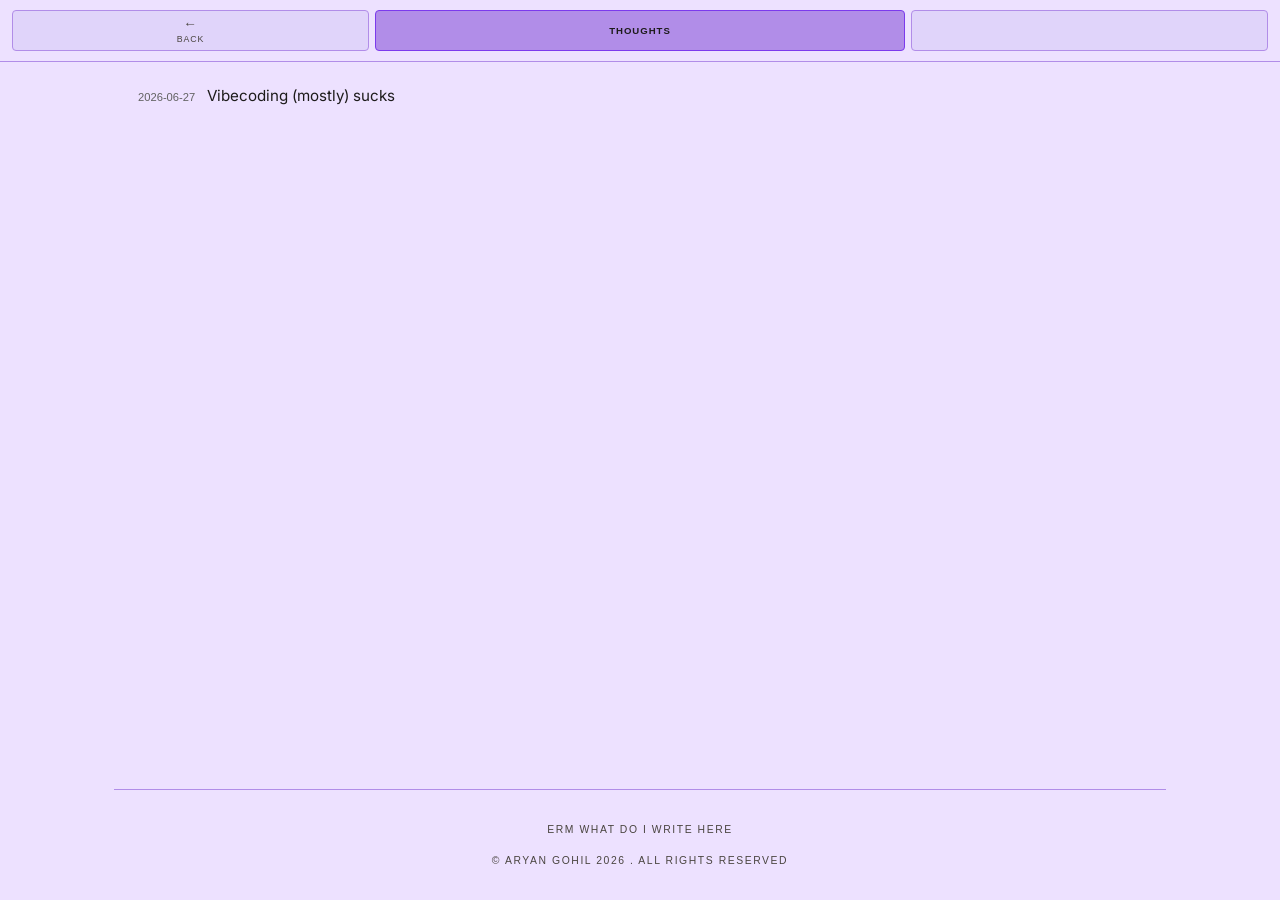
<file: thoughts/index.html>
<!DOCTYPE html>
<html lang="en">
<head>
    <meta charset="UTF-8">
    <meta name="viewport" content="width=device-width, initial-scale=1.0">
    <title>Thoughts — Aryan Gohil</title>
    <link rel="stylesheet" href="/styles.css">

    <!-- Favicon -->
    <link rel="shortcut icon" href="/favicon/favicon.ico">
    <link rel="apple-touch-icon" sizes="180x180" href="/favicon/apple-touch-icon.png">
    <meta name="apple-mobile-web-app-title" content="Aryan Gohil">
    <link rel="icon" type="image/png" sizes="32x32" href="/favicon/favicon-32x32.png">
    <link rel="icon" type="image/png" sizes="16x16" href="/favicon/favicon-16x16.png">
    <link rel="manifest" href="/favicon/site.webmanifest">

    <!--Cloudflare Analytics-->
    <script defer src='https://static.cloudflareinsights.com/beacon.min.js' data-cf-beacon='{"token": "febf392956454689b9e67f3caac8111e"}'></script>
</head>
<body>

    <!-- Top navigation bar -->
    <nav class="wyt-nav" aria-label="Page navigation">
        <a href="/" class="wyt-nav-btn">
            <span class="wyt-nav-icon">←</span>
            <span>Back</span>
        </a>
        <span class="wyt-nav-btn wyt-nav-section">Thoughts</span>
        <span class="wyt-nav-btn"></span>
    </nav>

    <main id="wyt-main">
        <ul class="post-list">
            <li>
                <a href="posts/vibecoding-sucks.html">
                    <time datetime="2026-06-27">2026-06-27</time>
                    <span class="post-list-title">Vibecoding (mostly) sucks</span>
                </a>
            </li>
        </ul>
    </main>

    <footer>
        Erm what do I write here<br>
        &copy; Aryan Gohil
        <span id="year"></span>
        <script>document.getElementById("year").textContent = new Date().getFullYear();</script>. All rights reserved
    </footer>


</body>
</html>
</file>
<file: styles.css>
@import url('https://fonts.googleapis.com/css2?family=Inter:wght@400;500;700&display=swap');

:root {
    --bg-colour: #EDE1FF;
    --primary-text-colour: #4a4540;
    --border-colour: #b18de8;
    --card-fill-colour: #E0D4FA;
    --title-colour: rgb(29, 27, 27);
    --handle-colour: #626262;
    --max-width: 1100px;
    --accent-colour: #4a1fa8;
    --accent-colour-dark: #3b1790;
    --accent-border-colour: #7c3aed;
    --accent-gradient: linear-gradient(160deg, #5b21b6, #a855f7);
    --title_font_size: 1.6rem;
}

*, *::before, *::after {
   box-sizing: border-box;
   margin: 0;
   padding: 0;
}


body {
   background-color: var(--bg-colour);
   color: var(--primary-text-colour);
   font-family: 'Inter', sans-serif;
   min-height: 100vh;
   display: flex;
   flex-direction: column;
}

/* Typewriter cursor */
@keyframes blink {
   50% { opacity: 0; }
}

.typing::after {
   content: '|';
   margin-left: 1px;
   animation: blink 0.6s step-end infinite;
}

/* Header CSS code */

header {
   padding: 1.5rem 1.5rem;
   max-width: var(--max-width);
   margin-left: auto;
   margin-right: auto;
   width: 100%;
}


.header-main {
   display: flex;
   justify-content: space-between;
   align-items: baseline;
   padding-bottom: 0.5rem;
   border-bottom: 1px solid var(--border-colour);
}


.header-name,
.header-location {
   font-size: 0.7rem;
   letter-spacing: 0.18em;
   text-transform: uppercase;
   font-family: 'Helvetica Neue', Arial, sans-serif;
   color: var(--primary-text-colour);
}

/* Main content */
main {
   padding: 0rem 1.5rem 1.5rem;
   display: flex;
   flex-direction: column;
   gap: 0.75rem;
   max-width: var(--max-width);
   margin-left: auto;
   margin-right: auto;
   width: 100%;
}

.card {
   border: 1px solid var(--border-colour);
   padding: 2rem;
   display: flex;
   flex-direction: column;
   gap: 0.75rem;
}

.card-filled {
   background-color: var(--card-fill-colour);
}

.about-name {
   font-size: var(--title_font_size);
   font-weight: 500;
   font-family: 'Inter', sans-serif;
   color: var(--title-colour);
}

.about-desc {
   font-size: 0.9rem;
   font-family: 'Inter', sans-serif;
   color: var(--handle-colour);
}

/* Card link */
.card-link {
   text-decoration: none;
   color: inherit;
   transition: transform 0.15s, border-color 0.15s;
   position: relative;
}

.card-link:hover {
   border-color: #1a1a1a;
   transform: translateY(-3px);
}

.card-link .card-arrow {
   display: inline-block;
   transition: transform 0.15s;
}

.card-link:hover .card-arrow {
   transform: translateX(4px) scale(1.2);
}

.card-top {
   display: flex;
   justify-content: space-between;
   align-items: center;
   padding-bottom: 1rem;
}

.card-label {
   font-size: 0.65rem;
   letter-spacing: 0.18em;
   text-transform: uppercase;
   font-family: 'Helvetica Neue', Arial, sans-serif;
   color: var(--handle-colour);
}

.card-arrow {
   font-size: 1rem;
   color: var(--primary-text-colour);
}

.arrow-right {
   position: absolute;
   top: 1rem;
   right: 1.5rem;
}

/* Project card */
.project-body {
   display: flex;
   align-items: center;
   gap: 1rem;
}

.project-logo {
   width: 3rem;
   height: 3rem;
   object-fit: contain;
   border-radius: 0.25rem;
   flex-shrink: 0;
}

.project-logo[src=""] {
   display: none;
}

.project-title {
   font-size: var(--title_font_size);
   font-weight: 500;
   font-family: 'Inter', sans-serif;
   color: var(--title-colour);
}

.project-desc {
   font-size: 0.8rem;
   font-family: 'Inter', sans-serif;
   color: var(--handle-colour);
   margin-top: 0.2rem;
}

/* Socials cards */
.socials-row {
   display: flex;
   gap: 0.75rem;
}

.socials-row .card {
   flex: 1;
}

.card-wide { flex: 2 !important; }

.thoughts-card-img {
   width: 1.5rem;
   height: 1.5rem;
   flex-shrink: 0;
   color: var(--title-colour);
}

.thoughts-card-img svg {
   width: 100%;
   height: 100%;
}

.social-top {
   display: flex;
   justify-content: space-between;
   align-items: flex-start;
}

.social-icon {
   width: 2rem;
   height: 2rem;
   object-fit: contain;
}

.social-name {
   font-size: 1rem;
   font-weight: 500;
   font-family: 'Inter', sans-serif;
   color: var(--title-colour);
}

.social-handle {
   font-size: 0.8rem;
   font-family: 'Inter', sans-serif;
   color: var(--handle-colour);
   margin-top: 0.2rem;
}

/* Card size modifiers */
.card-sm { padding: 1rem 1.5rem; }
.card-md { padding: 1.5rem 2rem; }
.card-lg { padding: 2rem 2rem; }

/* Footer code */
footer {
   margin-top: auto;
   padding: 0 1.5rem 1.5rem;
   max-width: var(--max-width);
   margin-left: auto;
   margin-right: auto;
   width: 100%;
   font-size: 0.65rem;
   letter-spacing: 0.15em;
   text-transform: uppercase;
   font-family: 'Helvetica Neue', Arial, sans-serif;
   color: var(--primary-text-colour);
   text-align: center;
   line-height: 3;
}

footer::before {
   content: '';
   display: block;
   border-top: 1px solid var(--border-colour);
   margin-bottom: 1.5rem;
}

/* ── Worth Your Time page ── */

.wyt-nav {
    position: fixed;
    top: 0; left: 0; right: 0;
    z-index: 50;
    display: flex;
    gap: 6px;
    padding: 10px 12px;
    background: var(--bg-colour);
    border-bottom: 1px solid var(--border-colour);
}

.wyt-nav-btn {
    display: flex;
    flex-direction: column;
    align-items: center;
    justify-content: center;
    border: 1px solid var(--border-colour);
    background: var(--card-fill-colour);
    color: var(--primary-text-colour);
    border-radius: 4px;
    font-size: 0.55rem;
    letter-spacing: 0.1em;
    text-transform: uppercase;
    font-family: 'Helvetica Neue', Arial, sans-serif;
    padding: 5px 4px;
    line-height: 1.2;
    min-height: 40px;
    flex: 1;
    text-decoration: none;
    cursor: pointer;
}

.wyt-nav-icon { font-size: 0.85rem; margin-bottom: 2px; display: block; }

.wyt-nav-section {
    flex: 1.5;
    font-weight: 700;
    font-size: 0.6rem;
    background: var(--border-colour);
    color: var(--title-colour);
    border: 1px solid var(--accent-border-colour);
    cursor: default;
}

#wyt-main { padding-top: 62px; }

.wyt-section { padding: 1rem 1.5rem 1.5rem; }

.post-list {
    list-style: none;
    padding: 1.5rem;
    display: flex;
    flex-direction: column;
    gap: 0.5rem;
}

.post-list a {
    display: flex;
    gap: 0.75rem;
    align-items: baseline;
    color: inherit;
    text-decoration: none;
}

.post-list time {
    font-size: 0.7rem;
    color: var(--handle-colour);
    font-family: 'Helvetica Neue', Arial, sans-serif;
}

.post-list-title {
    font-size: 0.95rem;
    color: var(--title-colour);
}

.post-list a:hover .post-list-title {
    text-decoration: underline;
}

.wyt-section-label {
    font-size: 0.65rem;
    letter-spacing: 0.18em;
    text-transform: uppercase;
    font-family: 'Helvetica Neue', Arial, sans-serif;
    color: var(--handle-colour);
    margin-bottom: 0.75rem;
    display: block;
}

.wyt-cover-grid {
    display: grid;
    grid-template-columns: 1fr 1fr;
    gap: 0.75rem;
}


.wyt-cover-item {
    aspect-ratio: 2 / 3;
    border: 1px solid var(--border-colour);
    border-radius: 3px;
    overflow: hidden;
    cursor: pointer;
    position: relative;
    box-shadow: 2px 3px 8px rgba(0,0,0,0.12);
    transition: transform 0.15s, box-shadow 0.15s;
}

.wyt-cover-item:hover { transform: translateY(-3px); box-shadow: 2px 6px 16px rgba(0,0,0,0.2); }

.wyt-cover-img { width: 100%; height: 100%; object-fit: cover; display: block; }

.wyt-cover-fallback {
    position: absolute;
    inset: 0;
    background: var(--accent-gradient);
    display: none;
    align-items: center;
    justify-content: center;
    padding: 0.5rem;
    font-size: 0.55rem;
    font-weight: 700;
    color: white;
    text-transform: uppercase;
    letter-spacing: 0.04em;
    text-align: center;
    line-height: 1.3;
}

.wyt-detail {
    position: fixed;
    inset: 0;
    z-index: 100;
    background: var(--bg-colour);
    display: flex;
    flex-direction: column;
    transform: translateY(100%);
    transition: transform 0.25s ease;
}

.wyt-detail:target { transform: translateY(0); }

.wyt-detail-bar {
    display: flex;
    align-items: center;
    padding: 10px 12px;
    border-bottom: 1px solid var(--border-colour);
    flex-shrink: 0;
}

.wyt-detail-close {
    width: 36px; height: 36px;
    border: 1px solid var(--border-colour);
    background: var(--card-fill-colour);
    border-radius: 4px;
    font-size: 1rem;
    color: var(--primary-text-colour);
    cursor: pointer;
    display: flex;
    align-items: center;
    justify-content: center;
    flex-shrink: 0;
}

.wyt-detail-label {
    flex: 1;
    text-align: center;
    font-size: 0.6rem;
    letter-spacing: 0.18em;
    text-transform: uppercase;
    font-family: 'Helvetica Neue', Arial, sans-serif;
    color: var(--handle-colour);
    padding-right: 36px;
}

.wyt-detail-body {
    flex: 1;
    overflow-y: auto;
    padding: 1.5rem 1.25rem;
    display: flex;
    flex-direction: column;
    gap: 0.85rem;
}

.wyt-detail-cover {
    width: 110px;
    height: 163px;
    object-fit: cover;
    border-radius: 4px;
    box-shadow: 3px 4px 14px rgba(0,0,0,0.2);
    align-self: center;
    flex-shrink: 0;
}

.wyt-detail-title {
    font-size: 1.2rem;
    font-weight: 600;
    color: var(--title-colour);
    text-align: center;
    line-height: 1.25;
}

.wyt-detail-author {
    font-size: 0.65rem;
    text-transform: uppercase;
    letter-spacing: 0.12em;
    color: var(--handle-colour);
    font-family: 'Helvetica Neue', Arial, sans-serif;
    text-align: center;
    margin-top: -0.4rem;
}

.wyt-detail-divider { border: none; border-top: 1px solid var(--border-colour); }

.wyt-detail-review-label {
    font-size: 0.55rem;
    text-transform: uppercase;
    letter-spacing: 0.14em;
    color: var(--handle-colour);
    font-family: 'Helvetica Neue', Arial, sans-serif;
}

.wyt-detail-review {
    font-size: 0.88rem;
    color: var(--primary-text-colour);
    line-height: 1.65;
    margin: 0;
}
.wyt-detail-review + .wyt-detail-review {
    margin-top: 0.75rem;
}

.wyt-detail-buy {
    display: flex;
    align-items: center;
    justify-content: space-between;
    background: var(--accent-colour);
    color: white;
    padding: 0.85rem 1rem;
    text-decoration: none;
    font-size: 0.65rem;
    letter-spacing: 0.12em;
    text-transform: uppercase;
    font-family: 'Helvetica Neue', Arial, sans-serif;
    margin-top: auto;
    transition: background 0.12s;
}

.wyt-detail-buy:hover { background: var(--accent-colour-dark); }

@media (min-width: 768px) {
    .wyt-cover-grid {
        grid-template-columns: repeat(auto-fill, minmax(200px, 1fr));
    }

    .wyt-detail-body {
        max-width: 520px;
        margin-left: auto;
        margin-right: auto;
        width: 100%;
    }
}
</file>
